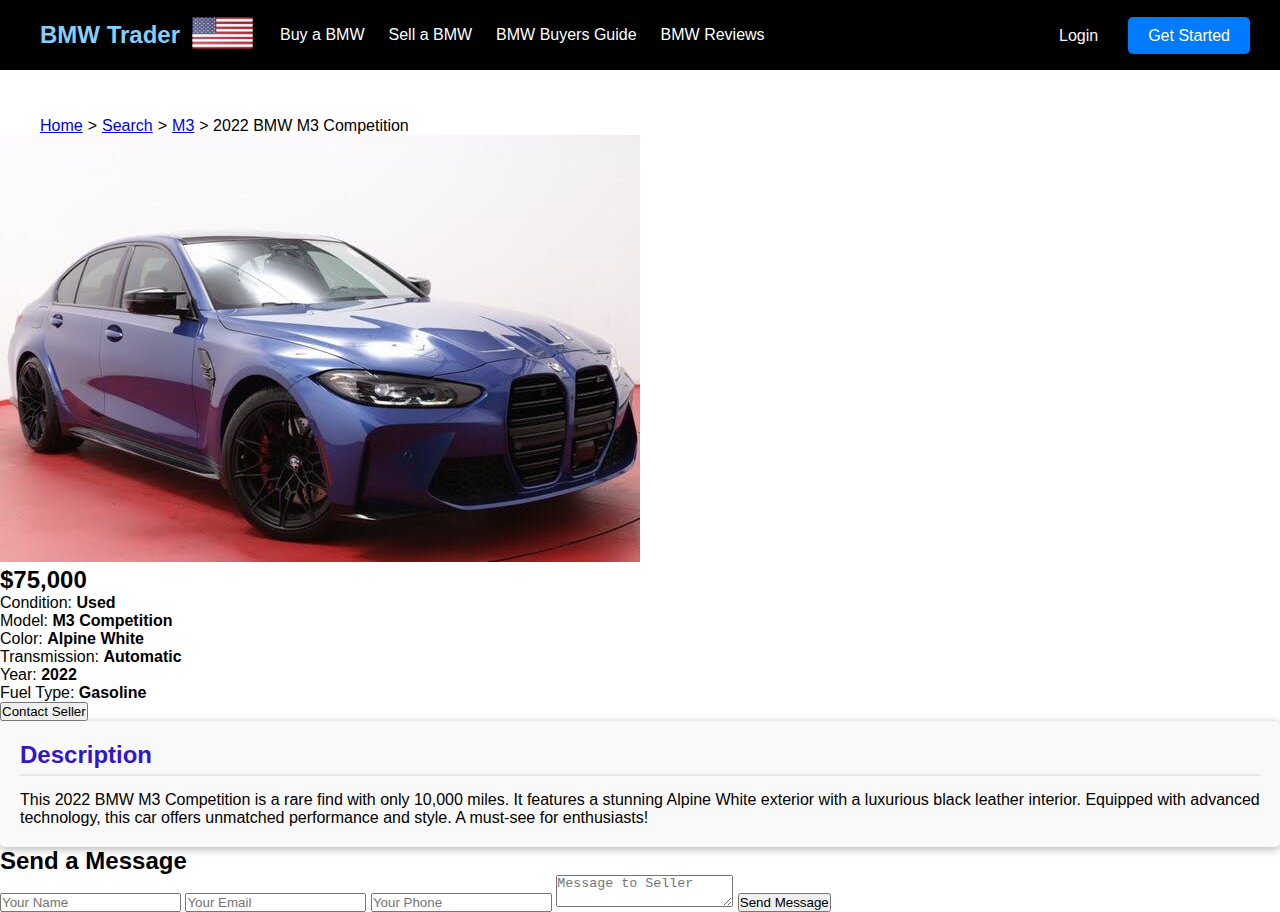
<file: Listings/ListingTemplate.html>
<!DOCTYPE html>
<html lang="en">
<head>
    <meta charset="UTF-8">
    <meta name="viewport" content="width=device-width, initial-scale=1.0">
    <link rel="stylesheet" href="/Nav-Bar.css">
    <link rel="stylesheet" href="ListTemplate.css">
    <title>Listing Title</title>
</head>
<body>
    <div class="PageContainer">
        <!-- Navigation Bar -->
        <div class="NavBarContainer">
            <nav class="navbar solid" id="navbar">
                <div class="nav-left">
                    <a class="Logo" href="/Index.html" target="_self" title="Home">
                        <h3>BMW Trader</h3>
                    </a>
                    <a class="AmericanFlag" href="/AboutUs Pages/AboutUs-Home.html" target="_self" title="BMWTrader.com">
                        <img src="/Assets/Pictures/AmericanFlag.png" alt="American Flag" class="AmericanFlagImage">
                    </a>
                </div>
                <div class="nav-links">
                    <a href="/BuyaBMW/BuyaBMW.html">Buy a BMW</a>
                    <a href="/SellaBMW/SellaBMW.html">Sell a BMW</a>
                    <a href="/BuyersGuide/BuyersGuide.html">BMW Buyers Guide</a>
                    <a href="/Article/BMWReview.html">BMW Reviews</a>
                </div>
                <div class="nav-buttons">
                    <a href="Signin.html" class="login-button">Login</a>
                    <a href="Singup.html" class="get-started-button">Get Started</a>
                </div>
            </nav>
        </div>

        <!-- Listing Header Section -->
        <div class="ListingHeader">
            <h1>2022 BMW M3 Competition</h1>
            <div class="breadcrumbs">
                <a href="/Index.html">Home</a> > <a href="/BuyaBMW/BuyaBMW.html">Search</a> > <a href="#">M3</a> > 2022 BMW M3 Competition
            </div>
        </div>

        <!-- Listing Content -->
        <div class="ContentContainer">
            <!-- Main Listing Details -->
            <div class="ListingDetails">
                <div class="ImageContainer">
                    <img src="/Assets/Pictures/BMWCar2.png" alt="2022 BMW M3 Competition" class="ListingImage">
                </div>
                <div class="DetailsContainer">
                    <h2>$75,000</h2>
                    <p>Condition: <strong>Used</strong></p>
                    <p>Model: <strong>M3 Competition</strong></p>
                    <p>Color: <strong>Alpine White</strong></p>
                    <p>Transmission: <strong>Automatic</strong></p>
                    <p>Year: <strong>2022</strong></p>
                    <p>Fuel Type: <strong>Gasoline</strong></p>
                    <button class="ContactButton">Contact Seller</button>
                </div>
            </div>

            <!-- Description Section -->
            <div class="DescriptionSection">
                <h2>Description</h2>
                <p>
                    This 2022 BMW M3 Competition is a rare find with only 10,000 miles. It features a stunning Alpine White exterior with a luxurious black leather interior. Equipped with advanced technology, this car offers unmatched performance and style. A must-see for enthusiasts!
                </p>
            </div>

            <!-- Contact Section -->
            <div class="ContactSection">
                <h2>Send a Message</h2>
                <form>
                    <input type="text" name="name" placeholder="Your Name" required>
                    <input type="email" name="email" placeholder="Your Email" required>
                    <input type="text" name="phone" placeholder="Your Phone" required>
                    <textarea name="message" placeholder="Message to Seller" required></textarea>
                    <button type="submit" class="SendButton">Send Message</button>
                </form>
            </div>
        </div>
    </div>
</body>
</html>
</file>
<file: Nav-Bar.css>
.NavBarContainer {
    position: relative;
    
}

.navbar {
    display: flex;
    justify-content: flex-start;
    align-items: center;
    padding: 0 0px;
    z-index: 6;
    font-family: 'Open Sans', sans-serif;
    position: fixed;
    top: 0;
    height: 70px; /* Ensures padding and border are included in the total width and height */
    width: 100%;
}

.navbar.homepage {
    background-color: transparent; /* Translucent for homepage */
}

.navbar.solid {
    background-color: rgb(0, 0, 0); /* Solid black for scrolled or other pages */
}

.nav-left {
    display: flex;
    align-items: center;
    margin-left: 40px; /* Adjust this value to move closer to the left margin */
}

.nav-right {
    display: flex;
    align-items: center;
    margin-right: 0px; /* Adjust this value to move closer to the right margin */
    box-sizing: border-box;
    overflow: hidden;
}

.Logo {
    display: flex;
    align-items: center;
    margin-right: 10px; /* Space between logo and flag */
    text-decoration: none; /* Remove underline */
}

.Logo h3 {
    color: lightskyblue;
    font-family: Arial;
    font-size: 24px;
}

.AmericanFlagImage {
    height: 32px; /* Adjust to match the navbar height */
    margin-left: 2px;
    margin-right: 10px; /* Space between logo and flag */
}

.hamburger {
    display: none;
    flex-direction: column;
    justify-content: space-around;
    width: 2rem;
    height: 2rem;
    cursor: pointer;
}

.hamburger div {
    width: 2rem;
    height: 0.25rem;
    background-color: #333;
}

.nav-links {
    display: flex;
    align-items: center; /* Ensure items are centered vertically */
    gap: 10px; /* Spacing between links */
    transition: transform 0.3s ease-in-out;
    margin-left: 10px;
}

@media (max-width: 768px) {
    .nav-links {
        display: none;
        transform: translateY(-100%);
    }

    .nav-links.show {
        display: flex;
        transform: translateY(0);
    }

    .hamburger {
        display: flex;
    }
}

.nav-links a {
    margin: 10 2px;
    padding: 0 7px;
    text-decoration: none;
    color: white;
    font-size: 16px;
    font-family: 'Open Sans', sans-serif;
}

.nav-buttons {
    display: flex;
    gap: 10px;
    margin-left: auto; /* Ensures nav buttons stay at the rightmost position */
    margin-right: 30px;

}

.nav-buttons a {
    padding: 10px 20px;
    text-decoration: none;
    font-size: 16px;
    border-radius: 5px;
    font-family: Arial, 'Open Sans', sans-serif;
    height: 17px;
    line-height: 17px;
    box-sizing: content-box; /* Override box-sizing for navbar buttons */
}

.login-button {
    color: #fcf9f9;
}

.get-started-button {
    background-color: #007bff;
    color: #fff;
    padding: 2px 10px; /* Adjust padding for a smaller button */
    border-radius: 5px; /* Slightly rounded corners */
    height: 17px; /* Remove fixed height */
    line-height: 1.2; /* Set line-height for consistent text height */
    display: inline-flex; /* Use inline-flex to avoid block-level behavior */
    align-items: center; /* Center text vertically */
    justify-content: center; /* Center text horizontally */
    font-size: 16px; /* Ensure consistent font size */
    font-weight: normal; /* Ensure consistent font weight */
    text-decoration: none; /* Remove underline */
}

/* End of Navigation Bar CSS */
</file>
<file: Listings/ListTemplate.css>
/* General Reset */
* {
    margin: 0;
    padding: 0;
    box-sizing: border-box;
}

/* Body and Page Setup */
body, html {
    font-family: 'Arial', 'Open Sans', sans-serif;
    background-color: #ffffff;
    margin: 0;
    padding: 0;
    display: flex;
    flex-direction: column;
    width: 100%;
}

.PageContainer {
    width: 100%;
    display: flex;
    flex-direction: column;
    background-color: #ffffff;
}

/* Layout for Listing Page */
.ListingContainer {
    display: flex;
    flex-direction: row;
    justify-content: space-between;
    align-items: flex-start;
    gap: 20px;
    margin: 120px auto 30px;
    max-width: 1000px;
    width: 100%;
}

/* Image Carousel (70% Width) */
.ImageCarousel {
    flex: 70%;
    display: flex;
    flex-direction: column;
    gap: 15px;
}

/* Main Image */
.MainImage img {
    width: 100%;
    height: auto;
    border-radius: 5px;
    box-shadow: 0 2px 8px rgba(0, 0, 0, 0.1);
}

/* Thumbnail Carousel */
.ThumbnailCarousel {
    display: flex;
    gap: 10px;
    overflow-x: auto;
}

.ThumbnailCarousel img {
    width: 100px;
    height: auto;
    border-radius: 5px;
    cursor: pointer;
    box-shadow: 0 2px 5px rgba(0, 0, 0, 0.1);
}

/* Sidebar Section (30% Width) */
.Sidebar {
    flex: 30%;
    display: flex;
    flex-direction: column;
    gap: 20px;
}

/* Listing Information */
.ListingInformation {
    background-color: #f9f9f9;
    padding: 20px;
    border-radius: 5px;
    box-shadow: 0 2px 8px rgba(0, 0, 0, 0.36);
    text-align: center;
}

.ListingInformation h1 {
    font-size: 2rem;
    font-weight: bold;
    margin-bottom: 10px;
    color:#3217c9 ;
}

.ListingInformation .breadcrumbs {
    font-size: 0.9rem;
    color: #555;
    margin-bottom: 15px;
}

.ListingInformation a {
    text-decoration: none;
    color: #007bff;
    transition: color 0.3s ease;
}

.ListingInformation a:hover {
    color: #0056b3;
}

.breadcrumbs {
    display: flex;
    gap: 5px;
    align-items: left;
    justify-content: left;
    margin-top: 80px;
    margin-left: 40px;
}

.breadcrumbs a p {
    text-decoration: none;
    color: #007bff;
    transition: color 0.3s ease;
    font-size: 1.2rem;
}

.breadcrumbs a:hover {
    color: #b33300af;
    font-size: 1.5rem;
}

.ListingInformation .Price h2 {
    font-size: 1.5rem;
    font-weight: bold;
    color: #28a745;
    margin-bottom: 15px;
}

.ListingInformation .ContactButton button {
    padding: 10px 20px;
    font-size: 1rem;
    font-weight: bold;
    background-color: #007bff;
    color: white;
    border: none;
    border-radius: 5px;
    cursor: pointer;
    transition: background-color 0.3s ease, transform 0.2s ease;
    box-shadow: 0 2px 8px rgba(0, 0, 0, 0.55);
}

.ListingInformation .ContactButton button:hover {
    background-color: #0056b3;
    transform: scale(1.05);
    box-shadow: 0 2px 8px rgba(0, 0, 0, 0.9);
}

.ListingInformation-SellerInfo {
    display: flex;
    flex-direction: column;
    gap: 10px;
    margin-bottom: 30px;
}

.DistanceFromMe {
    display: flex;
    gap: 5px;
    align-items: center;
    justify-content: center;
}
.Condition {
    display: flex;
    gap: 5px;
    align-items: center;
    justify-content: center;
}

.Rating {
    display: flex;
    gap: 5px;
    align-items: center;
    justify-content: center;
}

/* Features Section */
.FeaturesSection {
    background-color: #f9f9f9;
    border-radius: 5px;
    padding: 20px;
    box-shadow: 0 2px 8px rgba(0, 0, 0, 0.30);
}

.FeaturesSection h2 {
    font-size: 1.5rem;
    color: #3217c9;
    margin-bottom: 15px;
    border-bottom: 2px solid #dddddda4;
    padding-bottom: 5px;
}

.FeaturesSection ul {
    list-style: none;
    padding: 0;
}

.FeaturesSection li {
    margin-bottom: 10px;
    font-size: 1rem;
    color: #555;
}

.FeaturesSection strong {
    color: #000;
}

/*Listing Content*/
/*Description section*/
.ListingContentContainer {
    display: flex;
    flex-direction: column;
    gap: 10px;
    background-color: rgb(255, 255, 255);
    height: auto;
    width: 100%;
    max-width: 1000px;
    align-items: center;
    justify-content: center;
    margin-top: auto;
    margin: auto;
    margin-bottom: 30px;
}
.DescriptionSection {
    background-color: #f9f9f9;
    border-radius: 5px;
    padding: 20px;
    box-shadow: 0 2px 8px rgba(0, 0, 0, 0.30);
    height: auto;
    width: 100%;
    margin: 0 auto;
}
.DescriptionSection h2 {
    font-size: 1.5rem;
    color: #3217c9;
    margin-bottom: 15px;
    border-bottom: 2px solid #dddddda4;
    padding-bottom: 5px;
}

.DescriptionSection p {
    font-size: 1rem;
    color: #000000;
}
/*Seller Info section*/

.ListingContentContainer2 {
    display: flex;
    flex-direction: column;
    gap: 20px;
    background-color: rgb(255, 255, 255);
    height: auto;
    width: 100%;
    max-width: 1000px;
    margin: auto;
    margin-bottom: 30px;
}

.SellerInfoSection {
    background-color: #f9f9f9;
    border-radius: 5px;
    padding: 20px;
    box-shadow: 0 2px 8px rgba(0, 0, 0, 0.30);
    height: auto;
    width: 100%;
    margin: 0 auto;
}

.SellerInfoSection h2 {
    font-size: 1.5rem;
    color: #3217c9;
    margin-bottom: 15px;
    border-bottom: 2px solid #dddddda4;
    padding-bottom: 5px;
}

.SellerInfoSection p {
    font-size: 1rem;
    color: #000000;
}

.SellerInfoCard {
    display: flex;
    flex-direction: row;
    gap: 20px;
    align-items: center;
    justify-content: space-between;
}

.SellerInfoBody {
    display: flex;
    flex-direction: column;
    gap: 20px;
    align-items: center;
    justify-content: center;
}

@media screen and (max-width: 600px) {
    .ListingContainer {
        flex-direction: column;
        gap: 20px;
        margin: 100px auto 35px;
    }

    .ImageCarousel {
        flex: 100%;
    }

    .Sidebar {
        flex: 100%;
    }
    
    .SellerInfoCard {
        flex-direction: column;
        gap: 20px;
    }
}

.SellerImage img {
    width: 20rem;
    height: 20rem;
    border-radius: 50%;
    object-fit: cover;

    
}

/* Contact Seller Form */
.ContactSeller {
    background-color: #fff;
    padding: 20px;
    border-radius: 5px;
    box-shadow: 0 2px 8px rgba(0, 0, 0, 0.25);
    flex: 1;
}

.ContactSeller h3 {
    font-size: 1.2rem;
    color: #3217c9;
    margin-bottom: 15px;
    border-bottom: 2px solid #dddddda4;
    padding-bottom: 5px;
}

.ContactSellerForm {
    display: flex;
    flex-direction: column;
    gap: 15px;
}

.ContactSellerForm .form-group {
    display: flex;
    flex-direction: column;
    gap: 5px;
}

.ContactSellerForm label {
    font-size: 1rem;
    color: #555;
}

.ContactSellerForm input,
.ContactSellerForm textarea {
    padding: 10px;
    border: 1px solid #ccc;
    border-radius: 5px;
    font-size: 1rem;
    width: 100%;
    box-sizing: border-box;
    font-family: 'Arial', 'Open Sans', sans-serif;
}

.ContactSellerForm button {
    padding: 10px 20px;
    font-size: 1rem;
    font-weight: bold;
    background-color: #007bff;
    color: white;
    border: none;
    border-radius: 5px;
    cursor: pointer;
    transition: background-color 0.3s ease, transform 0.2s ease;
    box-shadow: 0 2px 8px rgba(0, 0, 0, 0.55);
}

.ContactSellerForm button:hover {
    background-color: #0056b3;
}



.MapContainer {
    box-shadow: 0 2px 8px rgba(0, 0, 0, 0.25);
}



/* Estimate Payments Section */
.ListingContentContainer3 {
    display: flex;
    flex-direction: column;
    gap: 20px;
    background-color: #fff;
    width: 100%;
    max-width: 1000px;
    margin: auto;
    margin-bottom: 30px;
}

.EstimatePaymentsSection {
    background-color: #f9f9f9;
    border-radius: 5px;
    padding: 20px;
    box-shadow: 0 2px 8px rgba(0, 0, 0, 0.30);
    width: 100%;
    margin: 0 auto;
    display: flex;
    flex-direction: column;
}

.EstimatePaymentsSection h2 {
    font-size: 1.5rem;
    color: #3217c9;
    margin-bottom: 15px;
    border-bottom: 2px solid #ddd;
    padding-bottom: 5px;
}

.EstimatePaymentsBody {
    display: flex;
    flex-direction: column;
    flex-wrap: wrap;
    gap: 20px;
    justify-content: space-between;
}

.EstimatePaymentsCalculator {
    padding: 15px;
    background-color: #fff;
    border: 1px solid #dddddda4;
    border-radius: 5px;
    display: flex;
    flex-direction: row;
    width: 100%;
    box-shadow: 0 2px 8px rgba(0, 0, 0, 0.25);
}

.EstimatePaymentsForm {
    display: flex;
    flex-direction: row;
    gap: 20px;
    flex: 1;
}

.EstimatePaymentsCalculator .form-group {
    display: flex;
    flex-direction: column;
    margin-bottom: 15px;
}



.EstimatePaymentsForm p {
    font-size: 1rem;
    color: #000000;
    margin-bottom: 5px;
}

.EstimatePaymentsCalculator label {
    font-size: 1rem;
    margin-bottom: 5px;
    color: #555;
}

.EstimatePaymentsCalculator input {
    padding: 10px;
    border: 1px solid #ccc;
    border-radius: 5px;
    font-size: 1rem;
    width: 100%;
    box-sizing: border-box;
}

.EstimatePaymentsCalculator button {
    padding: 10px 20px;
    font-size: 1rem;
    font-weight: bold;
    background-color: #007bff;
    color: white;
    border: none;
    border-radius: 5px;
    cursor: pointer;
    transition: background-color 0.3s ease, transform 0.2s ease;
    box-shadow: 0 2px 8px rgba(0, 0, 0, 0.55);
}

.EstimatePaymentsCalculator button:hover {
    background-color: #0056b3;
}

.EstimatePaymentsResults {
    display: flex;
    flex-direction: column;
    padding: 15px;
    background-color: #fff;
    border: 1px solid #ddd;
    border-radius: 5px;
    box-shadow: 0 2px 8px rgba(0, 0, 0, 0.25);
    justify-content: space-evenly;
}

.ResultContainer {
    display: flex;
    flex-direction: row;
    justify-content: space-evenly;
}

.ResultContainer p {
    font-size: 1rem;
    color: #000000;
}


.EstimatePaymentsResults h3 {
    font-size: 1.2rem;
    color: #3217c9;
    margin-bottom: 10px;
}

.EstimatePaymentsResults .result-item {
    display: flex;
    flex-direction: column;
    gap: 1rem;
    margin-bottom: 10px;
    font-size: 1rem;
    color: #555;
    align-items: center;
}

.EstimatePaymentsResults .result-item span {
    font-weight: bold;
}


/* Vehicle Price & Accident History Section */
.ListingContentContainer4 {
    display: flex;
    flex-direction: row;
    gap: 20px;
    background-color: #f9f9f9;
    width: 100%;
    max-width: 1000px;
    margin: auto;
    padding: 20px;
    border-radius: 5px;
    box-shadow: 0 2px 8px rgba(0, 0, 0, 0.3);
    margin-bottom: 30px;
}

.VehicleHistorySection, .PriceHistorySection {
    flex: 1;
    background-color: #fff;
    border-radius: 5px;
    padding: 20px;
    box-shadow: 0 2px 8px rgba(0, 0, 0, 0.25);
}

.VehicleHistorySection h2, .PriceHistorySection h2 {
    font-size: 1.5rem;
    color: #3217c9;
    margin-bottom: 15px;
    border-bottom: 2px solid #ddd;
    padding-bottom: 5px;
}

.VehicleHistoryBody {
    display: flex;
    flex-direction: column;
    gap: 15px;
    align-items: flex-start;
}

.HistoryItem {
    display: flex;
    align-items: center;
    gap: 10px;
}

.HistoryItem img {
    width: 6rem;
    height: 5rem;
}

.HistoryItem p {
    font-size: 1rem;
    color: rgb(85, 85, 85);
}

.PriceHistoryGraph {
    display: flex;
    justify-content: center;
    align-items: center;
    height: 250px;
}

#PriceHistoryGraphCanvas {
    width: 100%;
    height: 100%;
    max-width: 400px;
    max-height: 250px;
}

/* Included Features Section */

.ListingContentContainer5 {
    display: flex;
    flex-direction: column;
    gap: 15px;
    background-color: #fff;
    width: 100%;
    max-width: 1000px;
    margin: auto;
    margin-bottom: 30px;
}

.IncludedFeaturesSection {
    background-color: #f9f9f9;
    border-radius: 5px;
    padding: 20px;
    box-shadow: 0 2px 8px rgba(0, 0, 0, 0.3);
    width: 100%;
    margin: 0 auto;
}

.IncludedFeaturesSection h2 {
    font-size: 1.5rem;
    color: #3217c9;
    margin-bottom: 15px;
    border-bottom: 2px solid #ddd;
    padding-bottom: 5px;
}

.IncludedFeaturesBody {
    display: flex;
    flex-direction: row;
    gap: 15px;
}

.IncludedFeaturesBody ul {
    padding: 1rem;
    display: flex;
    flex-direction: row;
    flex-wrap: wrap;
    gap: 25px 25px;
    height: auto;
    margin: auto;
}

.IncludedFeatureItem {
    display: flex;
    align-items: center;
    gap: 10px;
}

.IncludedFeatureItem img {
    width: 3rem;
    height: 3rem;
}

.IncludedFeatureItem p {
    font-size: 1rem;
    color: rgb(85, 85, 85);
}

/* Similar Listings Section */
/* Grid Card Section */
.ListingContentContainer6 {
    display: flex;
    flex-direction: column;
    justify-content: center;
    align-items: center;
    gap: 20px;
    width: 100%;
    max-width: 1000px;
    margin: auto;
    margin-bottom: 30px;
    background-color: #f9f9f9;
    border-radius: 5px;
    padding: 20px;
    box-shadow: 0 2px 8px rgba(0, 0, 0, 0.30)
}

.ListingContentContainer6 h2 {
    font-size: 1.5rem;
    color: #3217c9;
    margin-bottom: 15px;
    border-bottom: 2px solid #ddd;
    padding-bottom: 5px;
}

.CardsContainer {
    display: grid;
    grid-template-columns: repeat(auto-fit, minmax(16rem, 16rem));
    gap: 2rem; /* Adjusted gap to 1rem for consistent spacing */
    margin-top: 25px;
    padding: 0;
    justify-content: center;
    align-items: center;
    width: 100%;
    background-color: #f9f9f9;
}

.card {
    width: 100%;
    height: 20rem;
    border: 2px solid #c1b9b9;
    display: flex;
    flex-direction: column;
    border-radius: 10px;
    box-shadow: 0 2px 5px rgba(0, 0, 0, 0.1);
    background-color: rgb(255, 255, 255);
    margin: 0rem 0 0rem 0;
}

.card-img-top {
    height: 150px;
    width: 100%;
    object-fit: contain;
    background-color: black;
    border-radius: 10px 10px 0 0;
}

.card-body {
    display: flex;
    flex-direction: column;
    justify-content: space-between;
    align-items: center;
    width: 100%;
    height: auto;
    padding: 1rem;
}

.card-title {
    font-size: 1.0rem;
    font-weight: bold;
    margin-bottom: 1rem;
    color: navy;
    text-align: center;
}

.card-text {
    font-size: .8rem;
    color: navy;
    text-align: center;
}

.btn {
    background-color: navy;
    color: white;
    border: none;
    padding: 10px 20px;
    border-radius: .375rem;
    margin-top: auto;
    margin-bottom: 1rem;
    text-decoration: none;
    font-size: 0.9rem;
}

.ViewAllBTNContainer {
    display: flex;
    justify-content: center;
    align-items: center;
    margin-top: 70px;
    background-color: rgb(17, 0, 255);
    height: auto;
    padding: 20px;
    margin-bottom: 50px;
    width: 30rem;
    margin: auto;
}

.ViewAllBTN button {
    padding: 10px 20px;
    font-size: 1rem;
    font-weight: bold;
    background-color: #007bff;
    color: white;
    border: none;
    border-radius: 5px;
    cursor: pointer;
    transition: background-color 0.3s ease, transform 0.2s ease;
    box-shadow: 0 2px 8px rgba(0, 0, 0, 0.55);
}

.ViewAllBTN:hover {
        background-color: #0056b3;
        transform: scale(1.05);
        box-shadow: 0 2px 8px rgba(0, 0, 0, 0.9);
}



/* Responsive Design */
@media (max-width: 601px) {
    .CardsContainer {
        grid-template-columns: repeat(auto-fit, minmax(16rem, 18rem));
        margin: auto;
    }
    .ContentContainer {
        margin: auto;
        background-color: aqua;
    }
}


.Footer {
    display: flex;
    justify-content: center;
    align-items: center;
    background-color: #007bff;
    height: 100px;
    width: 100%;
    margin-top: auto;

}

.Footer p, h3, h4 {
    color: white;
    font-size: 1rem;
}

/* End of ListingTemplate.css */
</file>
